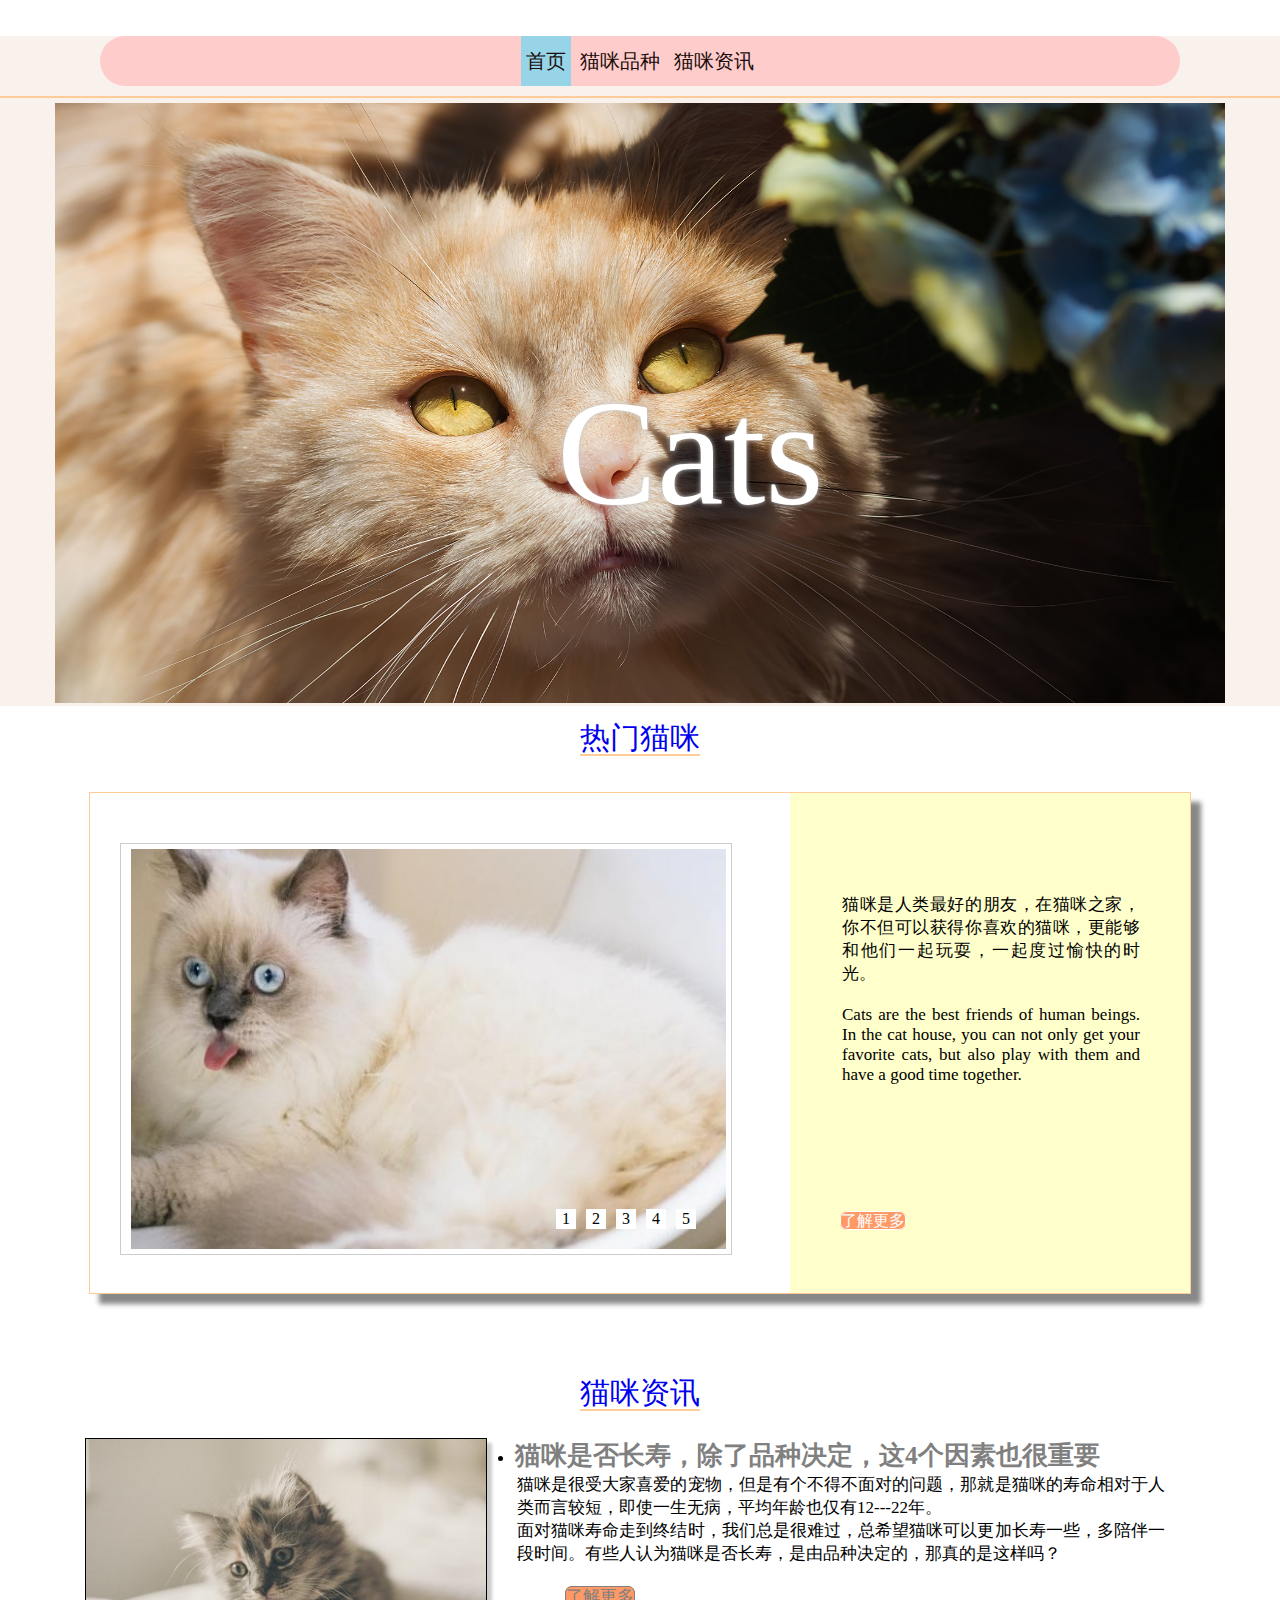
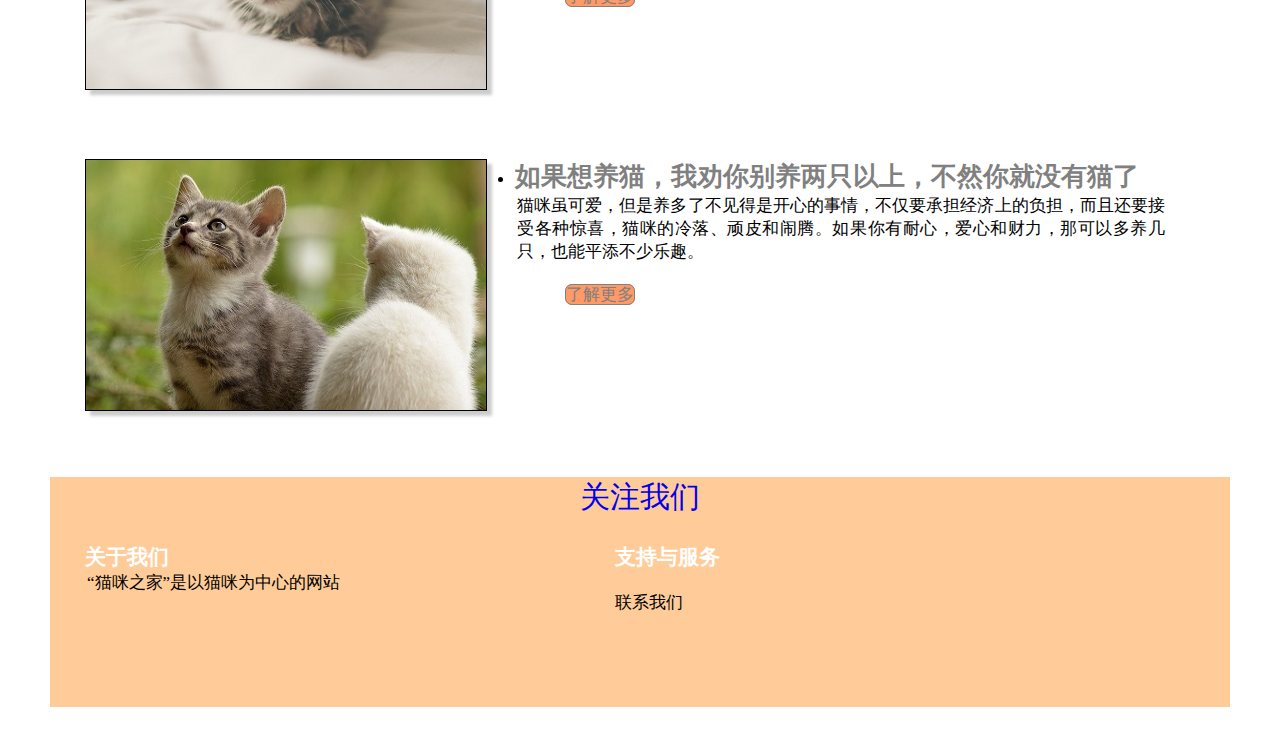
<file: index.html>
<!DOCTYPE html>
<html lang="en">
<head>
	<meta charset="UTF-8">
	<meta name="viewport" content="width=device-width, initial-scale=1.0">
	<title>猫咪之家主页</title>
	<link rel="stylesheet" href="style.css">
	<link rel="stylesheet" href="lunbo.css">
</head>
<body>
	<br>
	<br>

<div class="back1">	
 	<div class="menu">
 	<ul class="menubar" style="text-align: center;">
			<li class="menu-value"><a href="index.html">首页</a></li>
			<li><a href="catstype.html">猫咪品种</a></li>
			<li><a href="catnews.html">猫咪资讯</a></li>
		</ul>
 	</div>
 	<div class="hr">
 	
 	</div>



	<div class="page0">

			<img src="img/fengmian/index.jfif" class="fengmian">	
			<div id="lore">
				<P style="font-size: 150px;color: white;" >Cats </P>
			</div>
	</div>

<div>

	<div class="page" class="hr">
		<div class="title"><h3 style="font:30px black"><a href=" catstype.html">热门猫咪</a></h3></div>
		<br>
		<div id="scontent">
		    <div id="left">
		   		 <div id="text1">	
				<p>猫咪是人类最好的朋友，在猫咪之家，你不但可以获得你喜欢的猫咪，更能够和他们一起玩耍，一起度过愉快的时光。<p>
					<br>
				<p>	Cats are the best friends of human beings. In the cat house, you can not only get your favorite cats, but also play with them and have a good time together. </p>
				</div>
				<br>

				 <div class="shift" ><a href="catstype.html" target="_blank">了解更多</a></div>  
		    </div>
      
       <div class="right"> 
            <div class="box" id="box">
             <div class="inner">
            	 <ul>
           			 <li><img src="img/cat1.jpg" alt=""></li>
            		 <li><img src="img/cat2.jpg" alt=""></li>
           			 <li><img src="img/cat3.jpg" alt=""></li>
           			 <li><img src="img/cat4.jpg" alt=""></li>
           			 <li><img src="img/cat5.jpg" alt=""></li>
       			 </ul>
       		 	<ol class="bar">
       		 	</ol>
       		 	<div id="arr">
                	<span id="left"> < </span>
             	    <span id="right"> > </span>
       		 	</div>
 
    		</div>
		   </div>
	  </div> 
  </div>
 </div>


	<div class="page" style="clear:both;" >
		<div class="title"><h3 style="font:30px black"><a href="catnews.html">猫咪资讯</a></h3></div>
		<br>
		<div class="subcon">
			<div><img src="img/zixun/cat1.jpg"></div>
			<div class="subtext">
				<ul>
				<li><h2><a href="https://www.sohu.com/a/425407629_120081601" target="_blank">猫咪是否长寿，除了品种决定，这4个因素也很重要</a></h2></li>
				<p>猫咪是很受大家喜爱的宠物，但是有个不得不面对的问题，那就是猫咪的寿命相对于人类而言较短，即使一生无病，平均年龄也仅有12---22年。</p>
			   <p>面对猫咪寿命走到终结时，我们总是很难过，总希望猫咪可以更加长寿一些，多陪伴一段时间。有些人认为猫咪是否长寿，是由品种决定的，那真的是这样吗？</p>
			   <ul>
			   	<br>
			   	<div class="shift" ><a href="catnews.html" target="_blank">了解更多</a></div> 
			</div>
		</div>

		<div class="subcon">
<div><img src="img/zixun/cat2.jpg"></div>
			<div class="subtext" >
				<ul>
				<li><h2><a href="https://www.sohu.com/a/425194495_120081601" target="_blank">如果想养猫，我劝你别养两只以上，不然你就没有猫了</a></h2></li>
				<p>猫咪虽可爱，但是养多了不见得是开心的事情，不仅要承担经济上的负担，而且还要接受各种惊喜，猫咪的冷落、顽皮和闹腾。如果你有耐心，爱心和财力，那可以多养几只，也能平添不少乐趣。</p>
			   <ul>
			   	<br>
			   	<div class="shift" ><a href="catnews.html" target="_blank">了解更多</a></div> 
			</div>
		</div>

<br>
<br>
<br>
<br>

	</div>
	<br>
	<br>
	<br>


		<div id="footer">
			<div class="title"><h3 style="font:30px black"><a href="#" onclick="javascript:window.external.addFavorite('http://www.songhekai.site','猫咪之家')" title="收藏本站到收藏夹">关注我们</a></h3></div>
			<div style="width:1170px;height: 200px;margin: 0 auto;">
					<div class="footer_text" >	
						<h2>关于我们</h2>
						<p style="font-size: 17px;">“猫咪之家”是以猫咪为中心的网站</p>
					</div>	

					<div class="footer_text">
				        <h2>支持与服务</h2>	
						<ul style="font-size:17px;color:rgb(0, 0, 0);margin-top: 20px;">
						<li><a href="mailto:1980610970@qq.com">联系我们</a></li> 
						
						</ul>
					</div>


			</div>
		</div>
		

		

<!--借鉴某博主的代码 实现图片轮播！-->
		<script>
    function my$(id) {
        return document.getElementById(id);
    }
 
    //获取各元素，方便操作
    var box=my$("box");
    var inner=box.children[0];
    var ulObj=inner.children[0];
    var list=ulObj.children;
    var olObj=inner.children[1];
    var arr=my$("arr");
    var imgWidth=inner.offsetWidth;
    var right=my$("right");
    var pic=0;
    //根据li个数，创建小按钮
    for(var i=0;i<list.length;i++){
        var liObj=document.createElement("li");
 
        olObj.appendChild(liObj);
        liObj.innerText=(i+1);
        liObj.setAttribute("index",i);
 
        //为按钮注册mouseover事件
        liObj.onmouseover=function () {
            //先清除所有按钮的样式
 
            for (var j=0;j<olObj.children.length;j++){
                olObj.children[j].removeAttribute("class");
            }
            this.className="current";
            pic=this.getAttribute("index");
            animate(ulObj,-pic*imgWidth);
        }
 
    }
 
 
    //设置ol中第一个li有背景颜色
    olObj.children[0].className = "current";
    //克隆一个ul中第一个li,加入到ul中的最后=====克隆
    ulObj.appendChild(ulObj.children[0].cloneNode(true));
 
    var timeId=setInterval(onmouseclickHandle,1500);
    //左右焦点实现点击切换图片功能
    box.onmouseover=function () {
        arr.style.display="block";
        clearInterval(timeId);
    };
    box.onmouseout=function () {
        arr.style.display="none";
        timeId=setInterval(onmouseclickHandle,1500);
    };
 
    right.onclick=onmouseclickHandle;
    function onmouseclickHandle() {
        //如果pic的值是5,恰巧是ul中li的个数-1的值,此时页面显示第六个图片,而用户会认为这是第一个图,
        //所以,如果用户再次点击按钮,用户应该看到第二个图片
        if (pic == list.length - 1) {
            //如何从第6个图,跳转到第一个图
            pic = 0;//先设置pic=0
            ulObj.style.left = 0 + "px";//把ul的位置还原成开始的默认位置
        }
        pic++;//立刻设置pic加1,那么此时用户就会看到第二个图片了
        animate(ulObj, -pic * imgWidth);//pic从0的值加1之后,pic的值是1,然后ul移动出去一个图片
        //如果pic==5说明,此时显示第6个图(内容是第一张图片),第一个小按钮有颜色,
        if (pic == list.length - 1) {
            //第五个按钮颜色干掉
            olObj.children[olObj.children.length - 1].className = "";
            //第一个按钮颜色设置上
            olObj.children[0].className = "current";
        } else {
            //干掉所有的小按钮的背景颜色
            for (var i = 0; i < olObj.children.length; i++) {
                olObj.children[i].removeAttribute("class");
            }
            olObj.children[pic].className = "current";
        }
    }
    left.onclick=function () {
        if (pic==0){
            pic=list.length-1;
            ulObj.style.left=-pic*imgWidth+"px";
        }
        pic--;
        animate(ulObj,-pic*imgWidth);
        for (var i = 0; i < olObj.children.length; i++) {
            olObj.children[i].removeAttribute("class");
        }
        //当前的pic索引对应的按钮设置颜色
        olObj.children[pic].className = "current";
    };
    
    //设置任意的一个元素,移动到指定的目标位置
    function animate(element, target) {
        clearInterval(element.timeId);
        //定时器的id值存储到对象的一个属性中
        element.timeId = setInterval(function () {
            //获取元素的当前的位置,数字类型
            var current = element.offsetLeft;
            //每次移动的距离
            var step = 10;
            step = current < target ? step : -step;
            //当前移动到位置
            current += step;
            if (Math.abs(current - target) > Math.abs(step)) {
                element.style.left = current + "px";
            } else {
                //清理定时器
                clearInterval(element.timeId);
                //直接到达目标
                element.style.left = target + "px";
            }
        }, 10);
    }

</script>
</body>
</html>
</file>
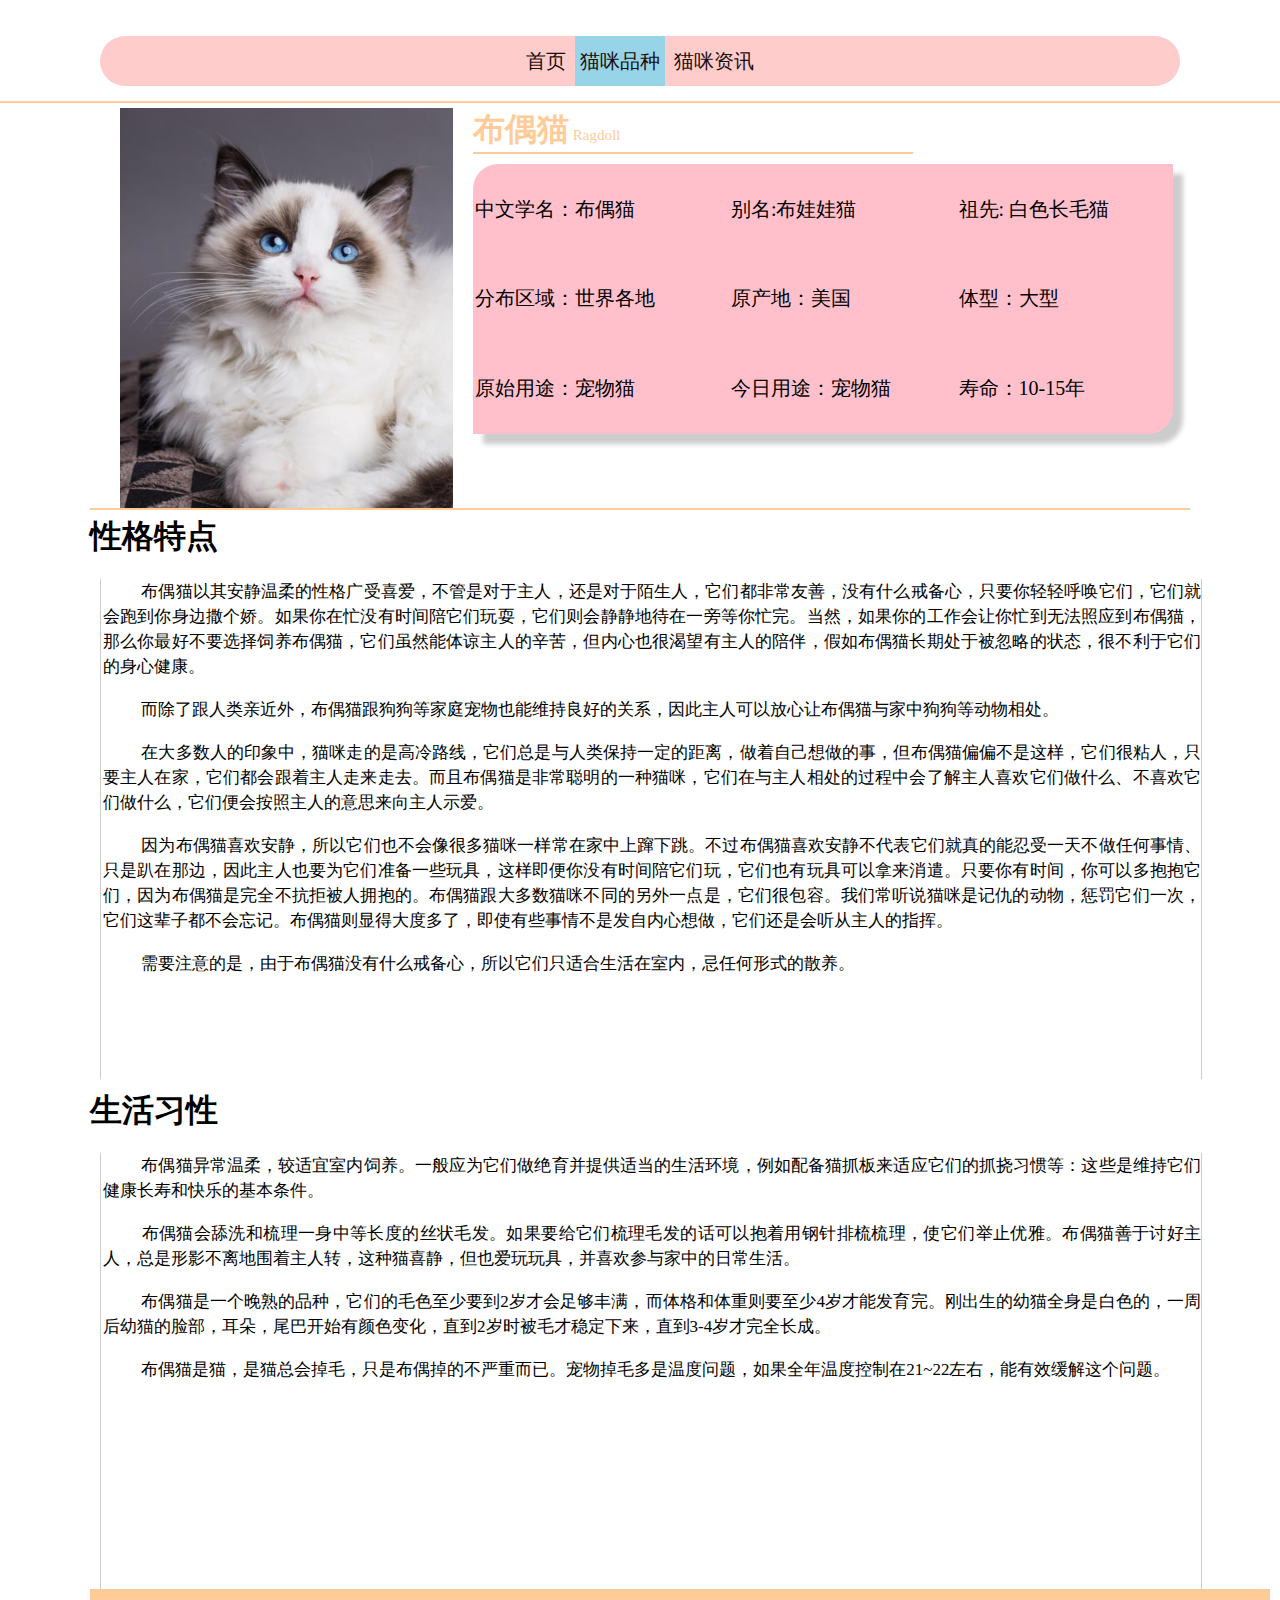
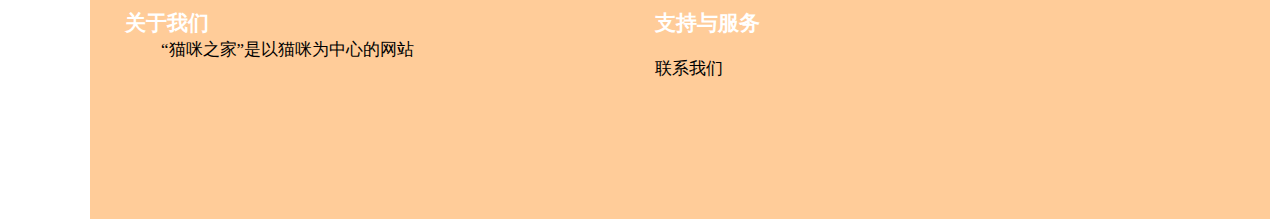
<file: cat1.html>
<!DOCTYPE html>
<html lang="en">
<head>
	<meta charset="UTF-8">
	<meta name="viewport" content="width=device-width, initial-scale=1.0">
	<title>cat1</title>
	<link rel="stylesheet" href="style03.css">
</head>
<body>
	<br>
	<br>
 	<div class="menu">
 	<ul class="menubar" style="text-align: center;">
			<li ><a href="index.html">首页</a></li>
			<li class="menu-value"><a href="catstype.html">猫咪品种</a></li>
			<li><a href="catnews.html">猫咪资讯</a></li>
		</ul>
    </div>


 	<div class="hr"> </div>
   

<div style="width:1100px;margin:0 auto;">
 	<div class="up">
 		<div class="left">
 			<img src="img/type/buou.jpg">
 		</div>


 		<div class="right">
 			<div class="title"><h1>布偶猫<span> Ragdoll</span></h1></div>
 			<table>
 				<tr>
 					<td>中文学名：布偶猫</td>
 					<td>别名:布娃娃猫</td>
 					<td>祖先: 白色长毛猫</td>
 				</tr>
 				<tr>
 					<td>分布区域：世界各地</td>
 					<td>原产地：美国</td>
 					<td>体型：大型</td>
 				</tr>
 				<tr>
 					<td>原始用途：宠物猫</td>
 					<td>今日用途：宠物猫</td>
 					<td>寿命：10-15年</td>
 				</tr>
 			</table>
 		</div>
 	</div>	



 	<div class="hr"> </div>

 	<div class="down">
 		<div class="danyuange">
 			<h1>性格特点</h1>
 			<div class="info">
 			<p>&nbsp;布偶猫以其安静温柔的性格广受喜爱，不管是对于主人，还是对于陌生人，它们都非常友善，没有什么戒备心，只要你轻轻呼唤它们，它们就会跑到你身边撒个娇。如果你在忙没有时间陪它们玩耍，它们则会静静地待在一旁等你忙完。当然，如果你的工作会让你忙到无法照应到布偶猫，那么你最好不要选择饲养布偶猫，它们虽然能体谅主人的辛苦，但内心也很渴望有主人的陪伴，假如布偶猫长期处于被忽略的状态，很不利于它们的身心健康。</p>
 			<br>
 			<p>&nbsp;而除了跟人类亲近外，布偶猫跟狗狗等家庭宠物也能维持良好的关系，因此主人可以放心让布偶猫与家中狗狗等动物相处。</p>
 			<br>
 			<p>&nbsp;在大多数人的印象中，猫咪走的是高冷路线，它们总是与人类保持一定的距离，做着自己想做的事，但布偶猫偏偏不是这样，它们很粘人，只要主人在家，它们都会跟着主人走来走去。而且布偶猫是非常聪明的一种猫咪，它们在与主人相处的过程中会了解主人喜欢它们做什么、不喜欢它们做什么，它们便会按照主人的意思来向主人示爱。</p>
 			<br>
 			<p>&nbsp;因为布偶猫喜欢安静，所以它们也不会像很多猫咪一样常在家中上蹿下跳。不过布偶猫喜欢安静不代表它们就真的能忍受一天不做任何事情、只是趴在那边，因此主人也要为它们准备一些玩具，这样即便你没有时间陪它们玩，它们也有玩具可以拿来消遣。只要你有时间，你可以多抱抱它们，因为布偶猫是完全不抗拒被人拥抱的。布偶猫跟大多数猫咪不同的另外一点是，它们很包容。我们常听说猫咪是记仇的动物，惩罚它们一次，它们这辈子都不会忘记。布偶猫则显得大度多了，即使有些事情不是发自内心想做，它们还是会听从主人的指挥。</p><br>
 			<p>&nbsp;需要注意的是，由于布偶猫没有什么戒备心，所以它们只适合生活在室内，忌任何形式的散养。</p>	
 			</div>

 			<div class="danyuange">
 			<h1>生活习性</h1>
 			<div class="info">
 			<p>&nbsp;布偶猫异常温柔，较适宜室内饲养。一般应为它们做绝育并提供适当的生活环境，例如配备猫抓板来适应它们的抓挠习惯等：这些是维持它们健康长寿和快乐的基本条件。</p>
 			<br>
 			<p>&nbsp;布偶猫会舔洗和梳理一身中等长度的丝状毛发。如果要给它们梳理毛发的话可以抱着用钢针排梳梳理，使它们举止优雅。布偶猫善于讨好主人，总是形影不离地围着主人转，这种猫喜静，但也爱玩玩具，并喜欢参与家中的日常生活。</p>
 			<br>
 			<p>&nbsp;布偶猫是一个晚熟的品种，它们的毛色至少要到2岁才会足够丰满，而体格和体重则要至少4岁才能发育完。刚出生的幼猫全身是白色的，一周后幼猫的脸部，耳朵，尾巴开始有颜色变化，直到2岁时被毛才稳定下来，直到3-4岁才完全长成。</p>
 			<br>
 			<p>&nbsp;布偶猫是猫，是猫总会掉毛，只是布偶掉的不严重而已。宠物掉毛多是温度问题，如果全年温度控制在21~22左右，能有效缓解这个问题。</p><br>
 		
 			</div>

 		</div>




		 <div id="footer">
			<div style="width:1170px;height: 200px;margin: 0 auto;">
					<div class="footer_text" >	
						<h2>关于我们</h2>
						<p style="font-size: 17px;">“猫咪之家”是以猫咪为中心的网站</p>
					</div>	

					<div class="footer_text">
				        <h2>支持与服务</h2>	
						<ul style="font-size:17px;color:rgb(0, 0, 0);margin-top: 20px;">
						<li><a href="mailto:1980610970@qq.com">联系我们</a></li> 
						
						</ul>
					</div>


			</div>
		</div>


 	</div>

 </div>

	
</body>
</html>
</file>
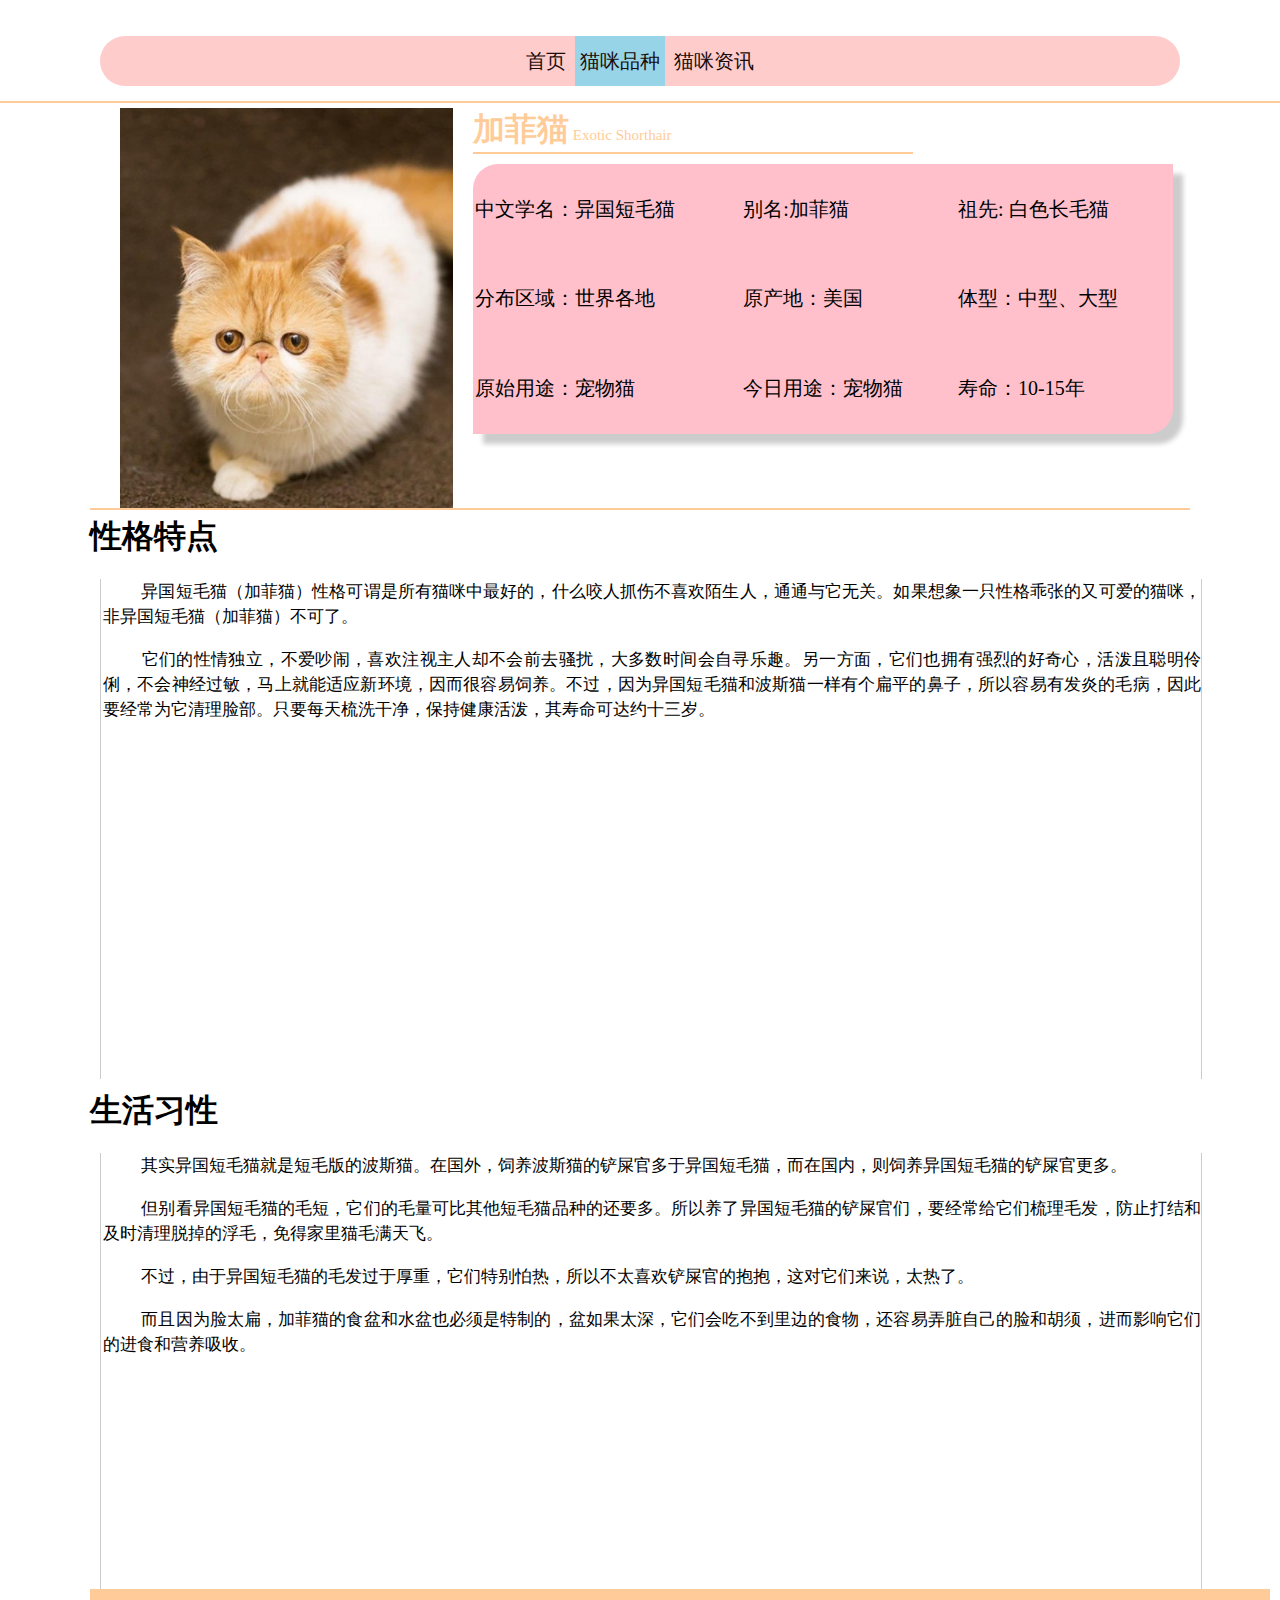
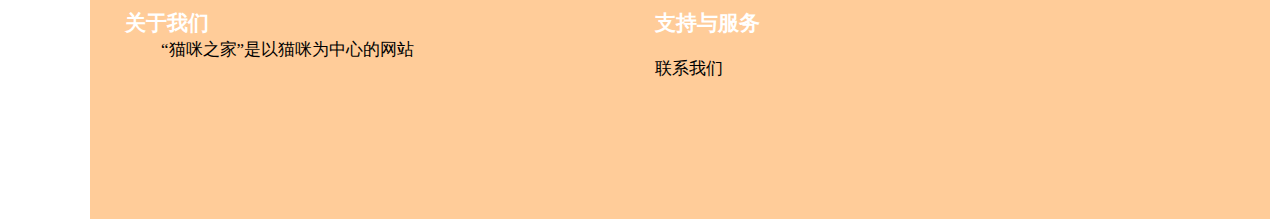
<file: cat2.html>
<!DOCTYPE html>
<html lang="en">
<head>
	<meta charset="UTF-8">
	<meta name="viewport" content="width=device-width, initial-scale=1.0">
	<title>cat2</title>
	<link rel="stylesheet" href="style03.css">
</head>
<body>
	<br>
	<br>
 	<div class="menu">
 	<ul class="menubar" style="text-align: center;">
			<li ><a href="index.html">首页</a></li>
			<li class="menu-value"><a href="catstype.html">猫咪品种</a></li>
			<li><a href="catnews.html">猫咪资讯</a></li>
		</ul>
    </div>


 	<div class="hr"> </div>
   

<div style="width:1100px;margin:0 auto;">
 	<div class="up">
 		<div class="left">
 			<img src="img/type/jiafei.jpg">
 		</div>


 		<div class="right">
 			<div class="title"><h1>加菲猫<span> Exotic Shorthair</span></h1></div>
 			<table>
 				<tr>
 					<td>中文学名：异国短毛猫</td>
 					<td>别名:加菲猫</td>
 					<td>祖先: 白色长毛猫</td>
 				</tr>
 				<tr>
 					<td>分布区域：世界各地</td>
 					<td>原产地：美国</td>
 					<td>体型：中型、大型</td>
 				</tr>
 				<tr>
 					<td>原始用途：宠物猫</td>
 					<td>今日用途：宠物猫</td>
 					<td>寿命：10-15年</td>
 				</tr>
 			</table>
 		</div>
 	</div>	



 	<div class="hr"> </div>

 	<div class="down">
 		<div class="danyuange">
 			<h1>性格特点</h1>
 			<div class="info">
 			<p>&nbsp;异国短毛猫（加菲猫）性格可谓是所有猫咪中最好的，什么咬人抓伤不喜欢陌生人，通通与它无关。如果想象一只性格乖张的又可爱的猫咪，非异国短毛猫（加菲猫）不可了。</p>
 			<br>
 			<p>&nbsp;它们的性情独立，不爱吵闹，喜欢注视主人却不会前去骚扰，大多数时间会自寻乐趣。另一方面，它们也拥有强烈的好奇心，活泼且聪明伶俐，不会神经过敏，马上就能适应新环境，因而很容易饲养。不过，因为异国短毛猫和波斯猫一样有个扁平的鼻子，所以容易有发炎的毛病，因此要经常为它清理脸部。只要每天梳洗干净，保持健康活泼，其寿命可达约十三岁。</p>
 			<br>
 			<p>&nbsp;</p>
 			<br>
 			<p>&nbsp;</p>	
 			</div>

 			<div class="danyuange">
 			<h1>生活习性</h1>
 			<div class="info">
 			<p>&nbsp;其实异国短毛猫就是短毛版的波斯猫。在国外，饲养波斯猫的铲屎官多于异国短毛猫，而在国内，则饲养异国短毛猫的铲屎官更多。</p>
 			<br>
 			<p>&nbsp;但别看异国短毛猫的毛短，它们的毛量可比其他短毛猫品种的还要多。所以养了异国短毛猫的铲屎官们，要经常给它们梳理毛发，防止打结和及时清理脱掉的浮毛，免得家里猫毛满天飞。</p>
 			<br>
 			<p>&nbsp;不过，由于异国短毛猫的毛发过于厚重，它们特别怕热，所以不太喜欢铲屎官的抱抱，这对它们来说，太热了。</p>
 			<br>
 			<p>&nbsp;而且因为脸太扁，加菲猫的食盆和水盆也必须是特制的，盆如果太深，它们会吃不到里边的食物，还容易弄脏自己的脸和胡须，进而影响它们的进食和营养吸收。</p>
 			<br>
 		
 			</div>

 		</div>




 		 <div id="footer">
			<div style="width:1170px;height: 200px;margin: 0 auto;">
					<div class="footer_text" >	
						<h2>关于我们</h2>
						<p style="font-size: 17px;">“猫咪之家”是以猫咪为中心的网站</p>
					</div>	

					<div class="footer_text">
				        <h2>支持与服务</h2>	
						<ul style="font-size:17px;color:rgb(0, 0, 0);margin-top: 20px;">
						<li><a href="mailto:1980610970@qq.com">联系我们</a></li> 
						
						</ul>
					</div>


			</div>
		</div>


 	</div>

 </div>

	
</body>
</html>
</file>
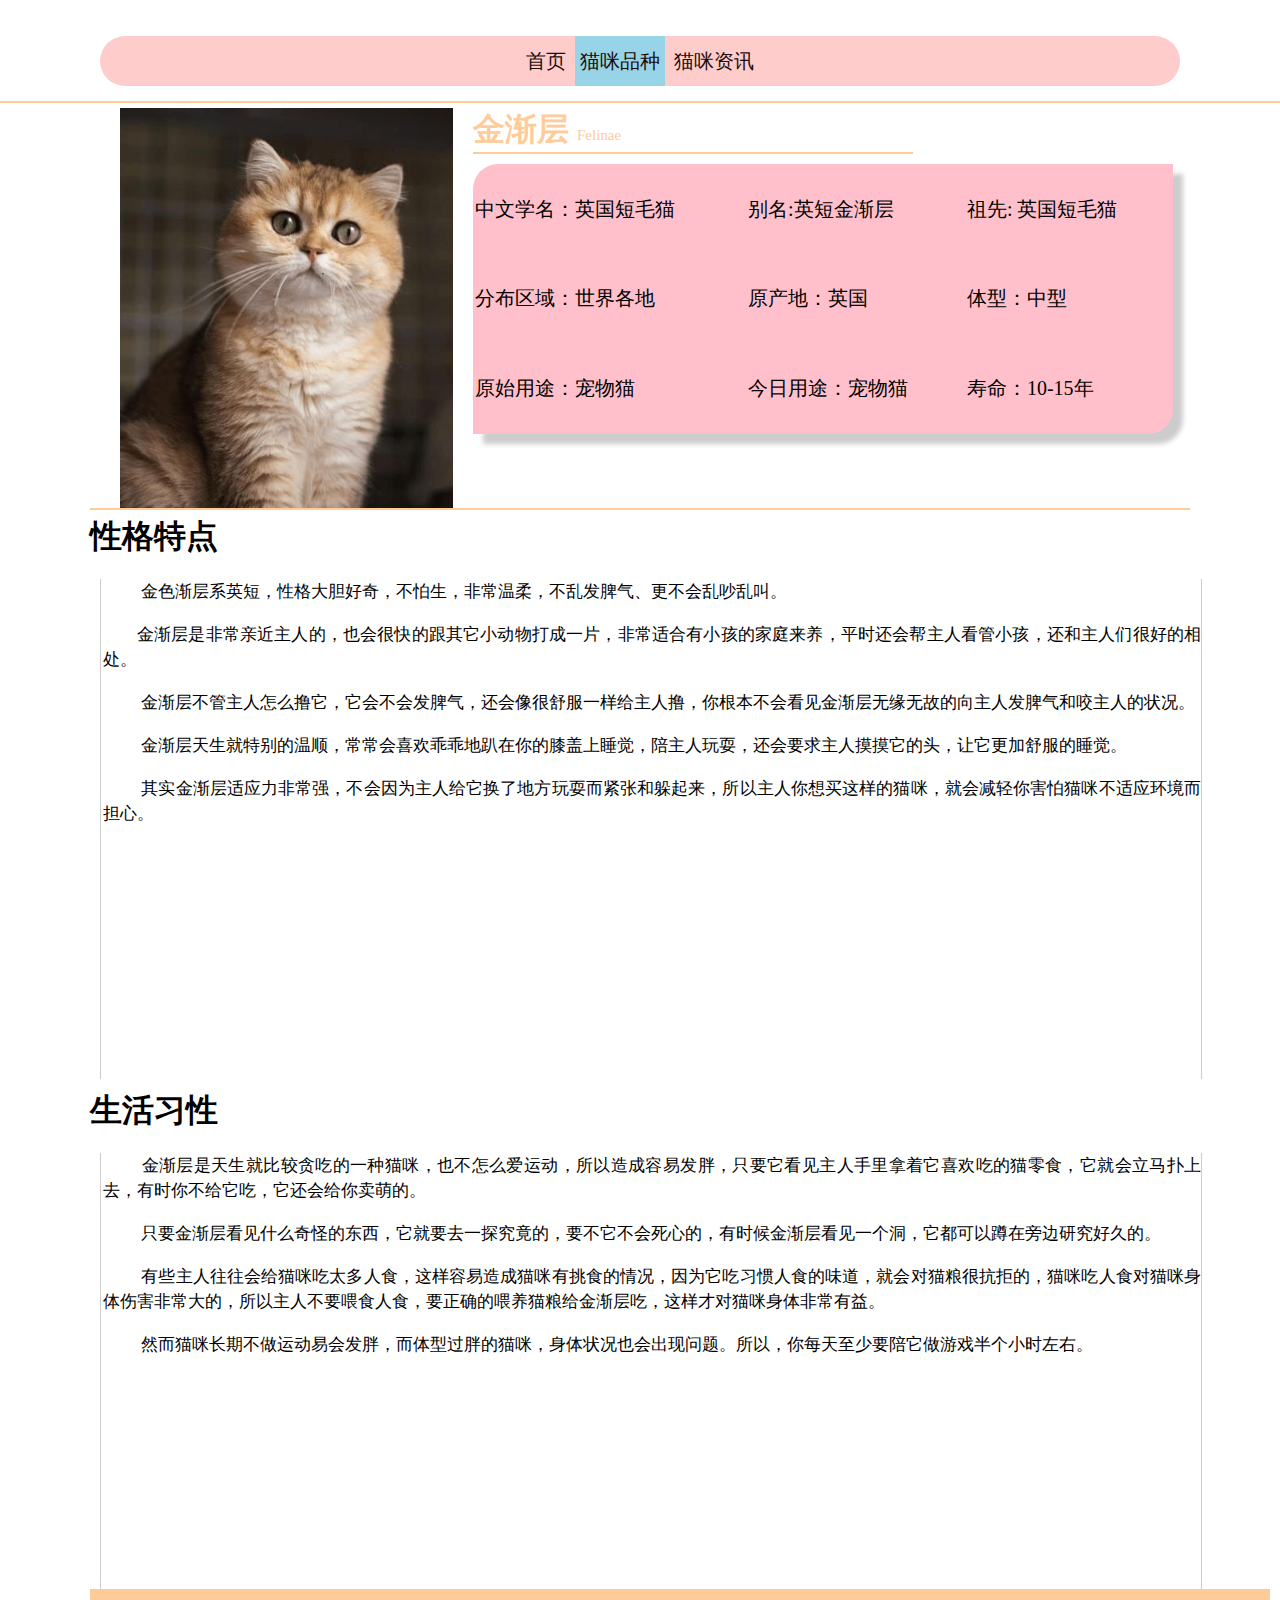
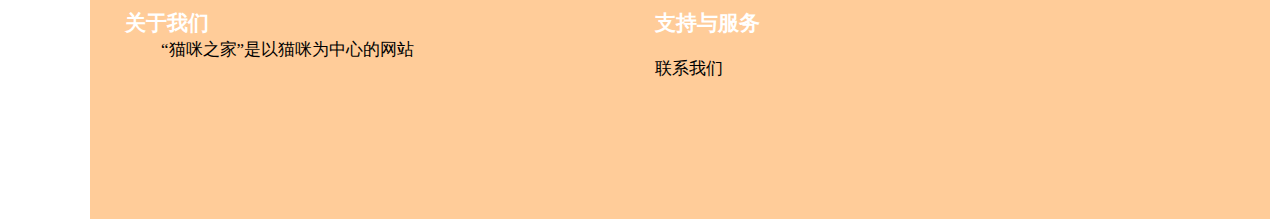
<file: cat3.html>
<!DOCTYPE html>
<html lang="en">
<head>
	<meta charset="UTF-8">
	<meta name="viewport" content="width=device-width, initial-scale=1.0">
	<title>cat3</title>
	<link rel="stylesheet" href="style03.css">
</head>
<body>
	<br>
	<br>

 	<div class="menu">
 	<ul class="menubar" style="text-align: center;">
			<li ><a href="index.html">首页</a></li>
			<li class="menu-value"><a href="catstype.html">猫咪品种</a></li>
			<li><a href="catnews.html">猫咪资讯</a></li>
		</ul>
    </div>


 	<div class="hr"> </div>
   

<div style="width:1100px;margin:0 auto;">
 	<div class="up">
 		<div class="left">
 			<img src="img/type/jjc.jpg">
 		</div>


 		<div class="right">
 			<div class="title"><h1>金渐层   <span> Felinae</span></h1></div>
 			<table>
 				<tr>
 					<td>中文学名：英国短毛猫</td>
 					<td>别名:英短金渐层</td>
 					<td>祖先: 英国短毛猫</td>
 				</tr>
 				<tr>
 					<td>分布区域：世界各地</td>
 					<td>原产地：英国</td>
 					<td>体型：中型</td>
 				</tr>
 				<tr>
 					<td>原始用途：宠物猫</td>
 					<td>今日用途：宠物猫</td>
 					<td>寿命：10-15年</td>
 				</tr>
 			</table>
 		</div>
 	</div>	



 	<div class="hr"> </div>

 	<div class="down">
 		<div class="danyuange">
 			<h1>性格特点</h1>
 			<div class="info">
 			<p>&nbsp;金色渐层系英短，性格大胆好奇，不怕生，非常温柔，不乱发脾气、更不会乱吵乱叫。</p>
 			<br>
 			<p>金渐层是非常亲近主人的，也会很快的跟其它小动物打成一片，非常适合有小孩的家庭来养，平时还会帮主人看管小孩，还和主人们很好的相处。</p>
 			<br>
 			<p>&nbsp;金渐层不管主人怎么撸它，它会不会发脾气，还会像很舒服一样给主人撸，你根本不会看见金渐层无缘无故的向主人发脾气和咬主人的状况。</p>
 			<br>
 			<p>&nbsp;金渐层天生就特别的温顺，常常会喜欢乖乖地趴在你的膝盖上睡觉，陪主人玩耍，还会要求主人摸摸它的头，让它更加舒服的睡觉。</p>
 			<br>
 			<p>&nbsp;其实金渐层适应力非常强，不会因为主人给它换了地方玩耍而紧张和躲起来，所以主人你想买这样的猫咪，就会减轻你害怕猫咪不适应环境而担心。</p>	
 			</div>

 			<div class="danyuange">
 			<h1>生活习性</h1>
 			<div class="info">
 			<p>&nbsp;金渐层是天生就比较贪吃的一种猫咪，也不怎么爱运动，所以造成容易发胖，只要它看见主人手里拿着它喜欢吃的猫零食，它就会立马扑上去，有时你不给它吃，它还会给你卖萌的。</p>
 			<br>
 			<p>&nbsp;只要金渐层看见什么奇怪的东西，它就要去一探究竟的，要不它不会死心的，有时候金渐层看见一个洞，它都可以蹲在旁边研究好久的。</p>
 			<br>
 			<p>&nbsp;有些主人往往会给猫咪吃太多人食，这样容易造成猫咪有挑食的情况，因为它吃习惯人食的味道，就会对猫粮很抗拒的，猫咪吃人食对猫咪身体伤害非常大的，所以主人不要喂食人食，要正确的喂养猫粮给金渐层吃，这样才对猫咪身体非常有益。</p>
 			<br>
 			<p>&nbsp;然而猫咪长期不做运动易会发胖，而体型过胖的猫咪，身体状况也会出现问题。所以，你每天至少要陪它做游戏半个小时左右。</p>
 			<br>
 		
 			</div>

 		</div>




		 <div id="footer">
			<div style="width:1170px;height: 200px;margin: 0 auto;">
					<div class="footer_text" >	
						<h2>关于我们</h2>
						<p style="font-size: 17px;">“猫咪之家”是以猫咪为中心的网站</p>
					</div>	

					<div class="footer_text">
				        <h2>支持与服务</h2>	
						<ul style="font-size:17px;color:rgb(0, 0, 0);margin-top: 20px;">
						<li><a href="mailto:1980610970@qq.com">联系我们</a></li> 
						
						</ul>
					</div>


			</div>
		</div>


 	</div>

 </div>

	
</body>
</html>
</file>
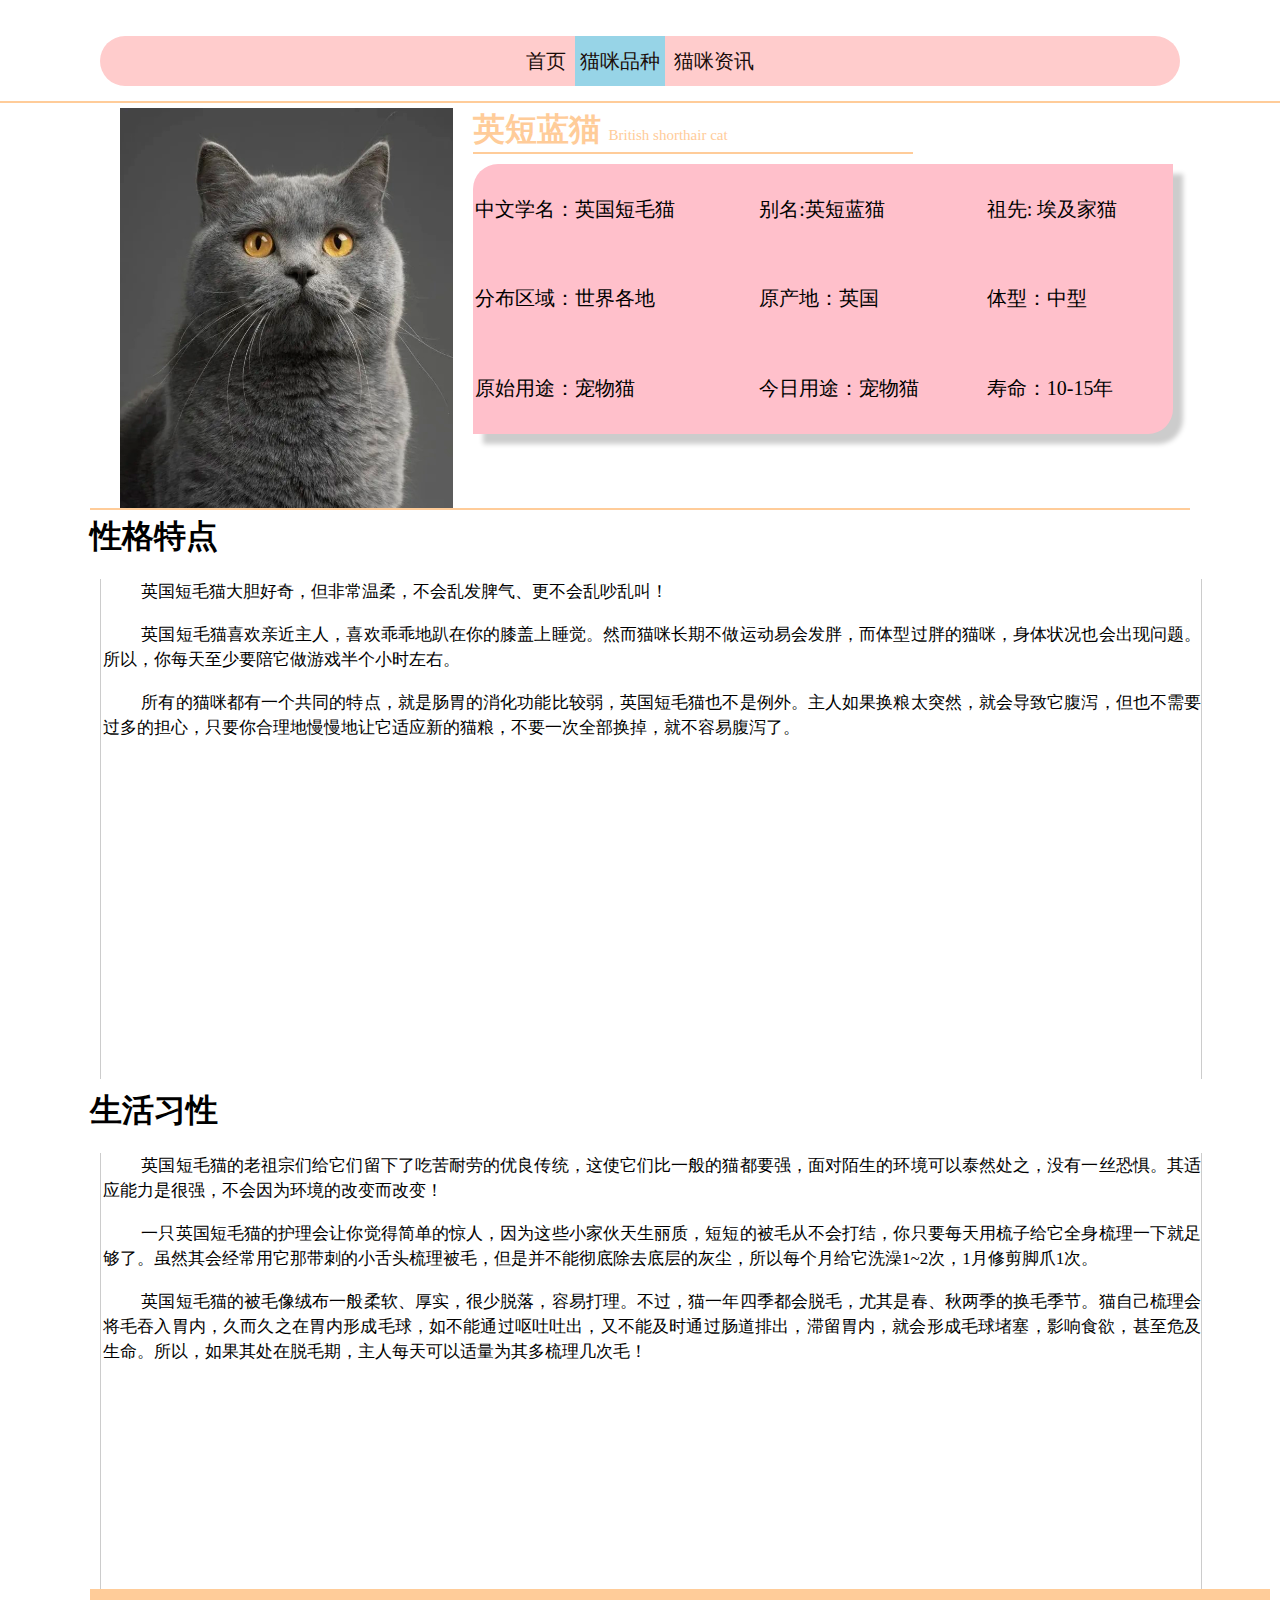
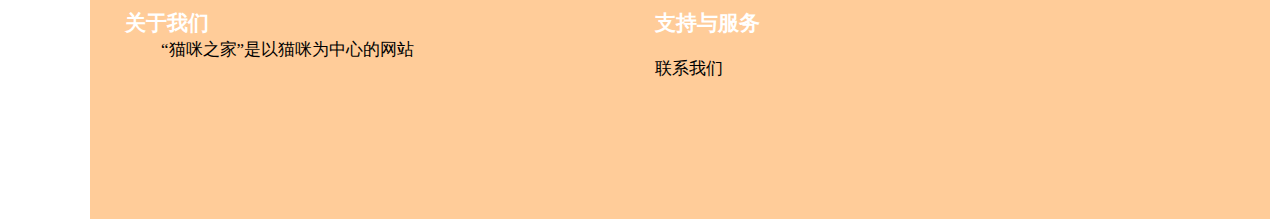
<file: cat4.html>
<!DOCTYPE html>
<html lang="en">
<head>
	<meta charset="UTF-8">
	<meta name="viewport" content="width=device-width, initial-scale=1.0">
	<title>cat4</title>
	<link rel="stylesheet" href="style03.css">
</head>
<body>
	<br>
	<br>

 	<div class="menu">
 	<ul class="menubar" style="text-align: center;">
			<li ><a href="index.html">首页</a></li>
			<li class="menu-value"><a href="catstype.html">猫咪品种</a></li>
			<li><a href="catnews.html">猫咪资讯</a></li>
		</ul>
    </div>


 	<div class="hr"> </div>
   

<div style="width:1100px;margin:0 auto;">
 	<div class="up">
 		<div class="left">
 			<img src="img/type/ydl.jpg">
 		</div>


 		<div class="right">
 			<div class="title"><h1>英短蓝猫<span> &nbsp;British shorthair cat&nbsp;&nbsp;</span></h1></div>
 			<table>
 				<tr>
 					<td>中文学名：英国短毛猫</td>
 					<td>别名:英短蓝猫</td>
 					<td>祖先: 埃及家猫</td>
 				</tr>
 				<tr>
 					<td>分布区域：世界各地</td>
 					<td>原产地：英国</td>
 					<td>体型：中型</td>
 				</tr>
 				<tr>
 					<td>原始用途：宠物猫</td>
 					<td>今日用途：宠物猫</td>
 					<td>寿命：10-15年</td>
 				</tr>
 			</table>
 		</div>
 	</div>	



 	<div class="hr"> </div>

 	<div class="down">
 		<div class="danyuange">
 			<h1>性格特点</h1>
 			<div class="info">
 			<p>&nbsp;英国短毛猫大胆好奇，但非常温柔，不会乱发脾气、更不会乱吵乱叫！</p>
 			<br>
 			<p>&nbsp;英国短毛猫喜欢亲近主人，喜欢乖乖地趴在你的膝盖上睡觉。然而猫咪长期不做运动易会发胖，而体型过胖的猫咪，身体状况也会出现问题。所以，你每天至少要陪它做游戏半个小时左右。</p>
 			<br>
 			<p>&nbsp;所有的猫咪都有一个共同的特点，就是肠胃的消化功能比较弱，英国短毛猫也不是例外。主人如果换粮太突然，就会导致它腹泻，但也不需要过多的担心，只要你合理地慢慢地让它适应新的猫粮，不要一次全部换掉，就不容易腹泻了。</p>
 			<br>
 			</div>

 			<div class="danyuange">
 			<h1>生活习性</h1>
 			<div class="info">
 			<p>&nbsp;英国短毛猫的老祖宗们给它们留下了吃苦耐劳的优良传统，这使它们比一般的猫都要强，面对陌生的环境可以泰然处之，没有一丝恐惧。其适应能力是很强，不会因为环境的改变而改变！</p>
 			<br>
 			<p>&nbsp;一只英国短毛猫的护理会让你觉得简单的惊人，因为这些小家伙天生丽质，短短的被毛从不会打结，你只要每天用梳子给它全身梳理一下就足够了。虽然其会经常用它那带刺的小舌头梳理被毛，但是并不能彻底除去底层的灰尘，所以每个月给它洗澡1~2次，1月修剪脚爪1次。</p>
 			<br>
 			<p>&nbsp;英国短毛猫的被毛像绒布一般柔软、厚实，很少脱落，容易打理。不过，猫一年四季都会脱毛，尤其是春、秋两季的换毛季节。猫自己梳理会将毛吞入胃内，久而久之在胃内形成毛球，如不能通过呕吐吐出，又不能及时通过肠道排出，滞留胃内，就会形成毛球堵塞，影响食欲，甚至危及生命。所以，如果其处在脱毛期，主人每天可以适量为其多梳理几次毛！</p>
 		
 			</div>

 		</div>




		 <div id="footer">
			<div style="width:1170px;height: 200px;margin: 0 auto;">
					<div class="footer_text" >	
						<h2>关于我们</h2>
						<p style="font-size: 17px;">“猫咪之家”是以猫咪为中心的网站</p>
					</div>	

					<div class="footer_text">
				        <h2>支持与服务</h2>	
						<ul style="font-size:17px;color:rgb(0, 0, 0);margin-top: 20px;">
						<li><a href="mailto:1980610970@qq.com">联系我们</a></li> 
						
						</ul>
					</div>


			</div>
		</div>


 	</div>

 </div>

	
</body>
</html>
</file>
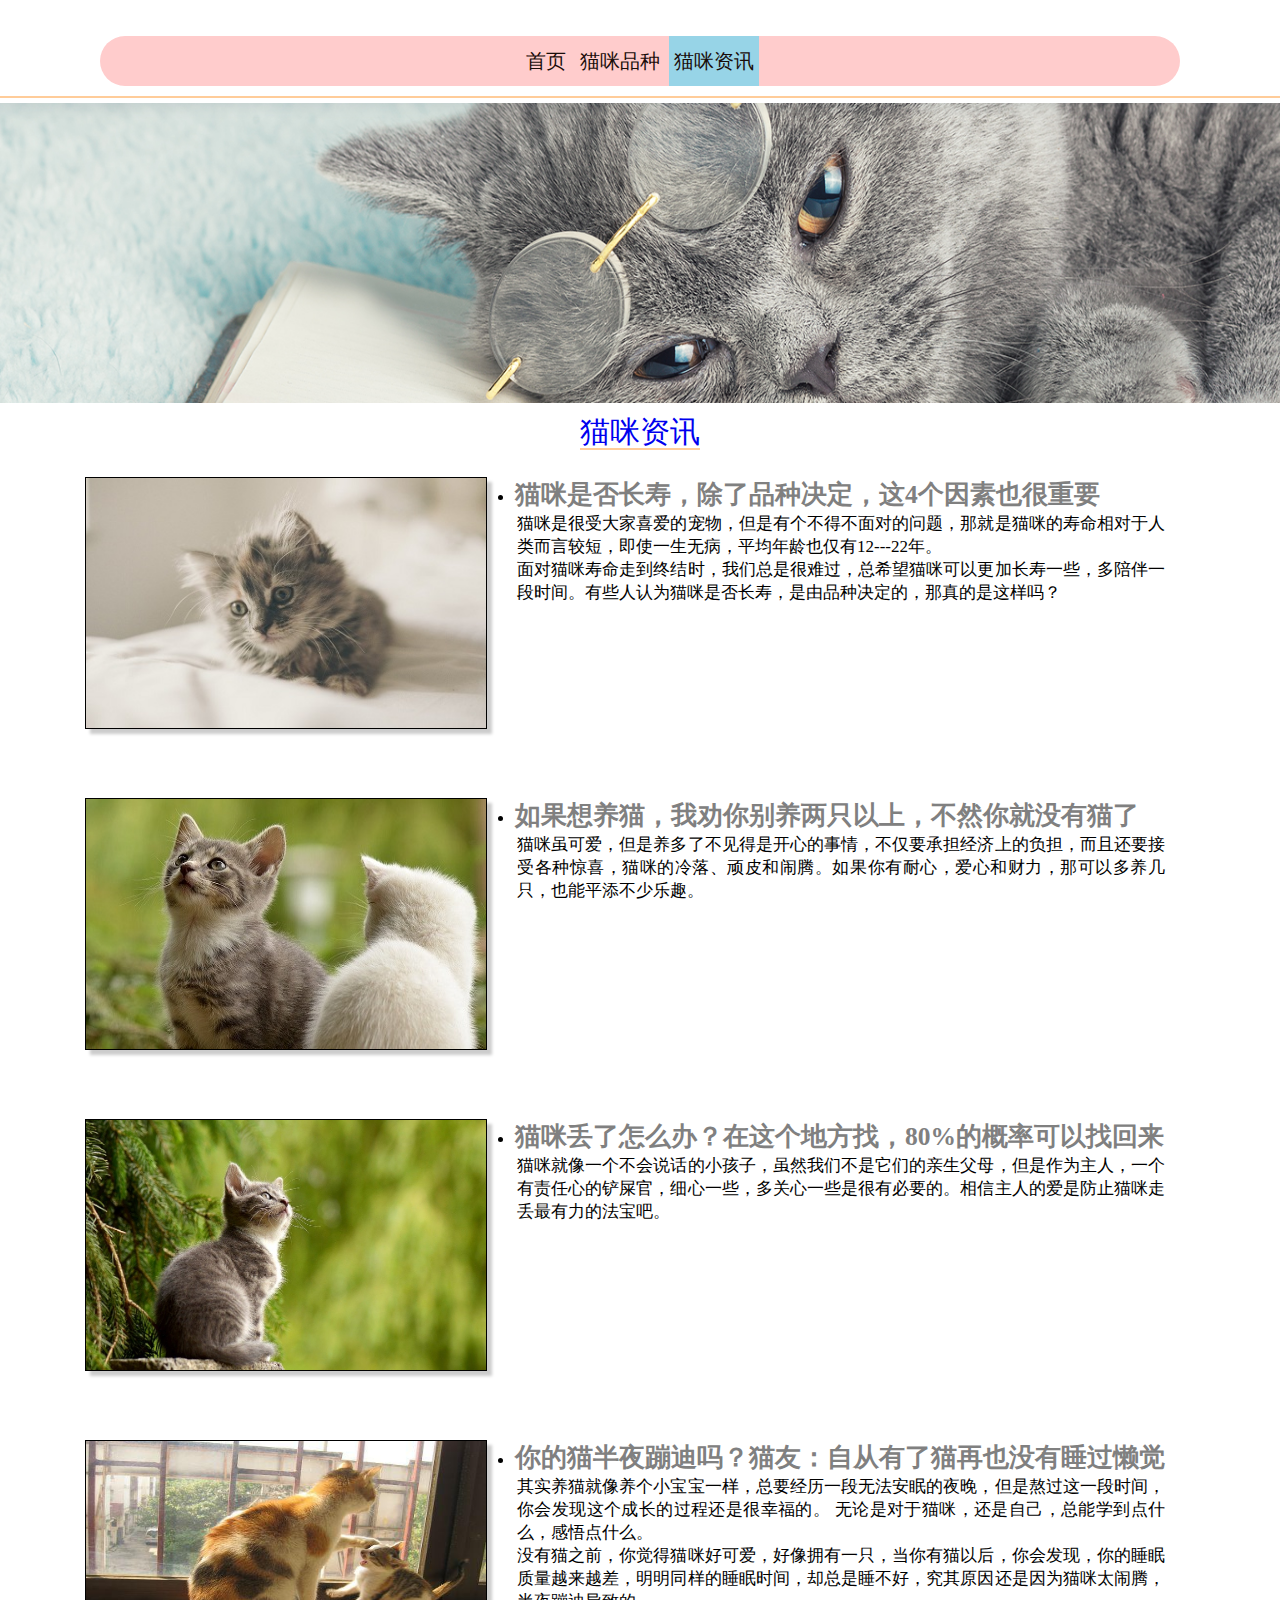
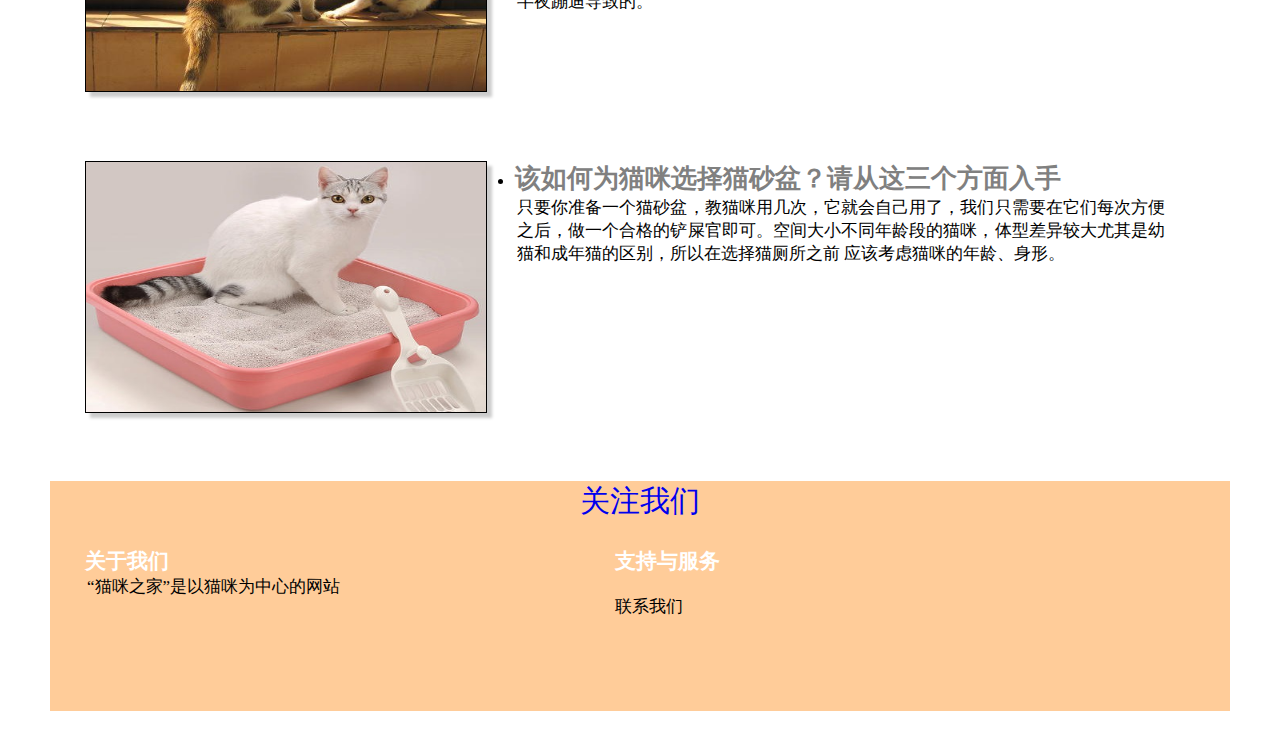
<file: catnews.html>
<!DOCTYPE html>
<html lang="en">
<head>
	<meta charset="UTF-8">
	<meta name="viewport" content="width=device-width, initial-scale=1.0">
	<title>猫咪资讯</title>
	<link rel="stylesheet" href="style.css">
</head>
<body>

	<br>
	<br>

<div id="back1">
 	<div class="menu">
 	<ul class="menubar" style="text-align: center;">
			<li><a href="index.html">首页</a></li>
			<li><a href="catstype.html">猫咪品种</a></li>
			<li class="menu-value"><a href="catnews.html">猫咪资讯</a></li>

		</ul>
 	</div>
 	<div class="hr">
 	
 	</div>



	<div align="center">

			<img src="img/fengmian/zixun.jpg" class="xiaofengmian">
			
	</div>

	<div class="page" style="background-color: white;height:100%;">
		<div class="title"><h3 style="font:30px black"><a href="catnews.html">猫咪资讯</a></h3></div>
		<br>
		<div class="subcon" >
			<div><img src="img/zixun/cat1.jpg"></div>
			<div class="subtext">
				<ul>
				<li><h2><a href="https://www.sohu.com/a/425407629_120081601" target="_blank">猫咪是否长寿，除了品种决定，这4个因素也很重要</a></h2></li>
				<p>猫咪是很受大家喜爱的宠物，但是有个不得不面对的问题，那就是猫咪的寿命相对于人类而言较短，即使一生无病，平均年龄也仅有12---22年。</p>
			   <p>面对猫咪寿命走到终结时，我们总是很难过，总希望猫咪可以更加长寿一些，多陪伴一段时间。有些人认为猫咪是否长寿，是由品种决定的，那真的是这样吗？</p>
			   </ul>
			</div>
		</div>

		<div class="subcon">
<div><img src="img/zixun/cat2.jpg"></div>
			<div class="subtext">
				<ul>
				<li><h2><a href="https://www.sohu.com/a/425194495_120081601" target="_blank">如果想养猫，我劝你别养两只以上，不然你就没有猫了</a></h2></li>
				<p>猫咪虽可爱，但是养多了不见得是开心的事情，不仅要承担经济上的负担，而且还要接受各种惊喜，猫咪的冷落、顽皮和闹腾。如果你有耐心，爱心和财力，那可以多养几只，也能平添不少乐趣。</p>
			   </ul>
			</div>
		</div>

		<div class="subcon">
			<div><img src="img/zixun/cat3.jpg"></div>
			<div class="subtext">
				<ul>
				<li><h2><a href="https://www.sohu.com/a/423941872_120081601" target="_blank">猫咪丢了怎么办？在这个地方找，80%的概率可以找回来</a></h2></li>
				<p>猫咪就像一个不会说话的小孩子，虽然我们不是它们的亲生父母，但是作为主人，一个有责任心的铲屎官，细心一些，多关心一些是很有必要的。相信主人的爱是防止猫咪走丢最有力的法宝吧。</p>
			   </ul>
			</div>
		</div>

		<div class="subcon">
			<div><img src="img/zixun/cat4.jpg"></div>
			<div class="subtext">
				<ul>
				<li><h2><a href="https://www.sohu.com/a/418867727_120081601" target="_blank">你的猫半夜蹦迪吗？猫友：自从有了猫再也没有睡过懒觉</a></h2></li>
				<p>其实养猫就像养个小宝宝一样，总要经历一段无法安眠的夜晚，但是熬过这一段时间，你会发现这个成长的过程还是很幸福的。 无论是对于猫咪，还是自己，总能学到点什么，感悟点什么。</p>
			   <p>没有猫之前，你觉得猫咪好可爱，好像拥有一只，当你有猫以后，你会发现，你的睡眠质量越来越差，明明同样的睡眠时间，却总是睡不好，究其原因还是因为猫咪太闹腾，半夜蹦迪导致的。</p>
			   </ul>
			</div>
		</div>

		<div class="subcon">
<div><img src="img/zixun/cat5.jpg"></div>
			<div class="subtext">
				<ul>
				<li><h2><a href="https://www.sohu.com/a/416325630_120081601" target="_blank">该如何为猫咪选择猫砂盆？请从这三个方面入手</a></h2></li>
				<p>只要你准备一个猫砂盆，教猫咪用几次，它就会自己用了，我们只需要在它们每次方便之后，做一个合格的铲屎官即可。空间大小不同年龄段的猫咪，体型差异较大尤其是幼猫和成年猫的区别，所以在选择猫厕所之前 应该考虑猫咪的年龄、身形。</p>
			   </ul>
			</div>
		</div>


    </div>






















	<div id="footer">
		<div class="title"><h3 style="font:30px black"><a href="#" onclick="javascript:window.external.addFavorite('http://www.songhekai.site','猫咪之家')" title="收藏本站到收藏夹">关注我们</a></h3></div>
		<div style="width:1170px;height: 200px;margin: 0 auto;">
				<div class="footer_text" >	
					<h2>关于我们</h2>
					<p style="font-size: 17px;">“猫咪之家”是以猫咪为中心的网站</p>
				</div>	

				<div class="footer_text">
					<h2>支持与服务</h2>	
					<ul style="font-size:17px;color:rgb(0, 0, 0);margin-top: 20px;">
					<li><a href="mailto:1980610970@qq.com">联系我们</a></li> 
					
					</ul>
				</div>


		</div>
	</div>
	
</body>
</html>
</file>
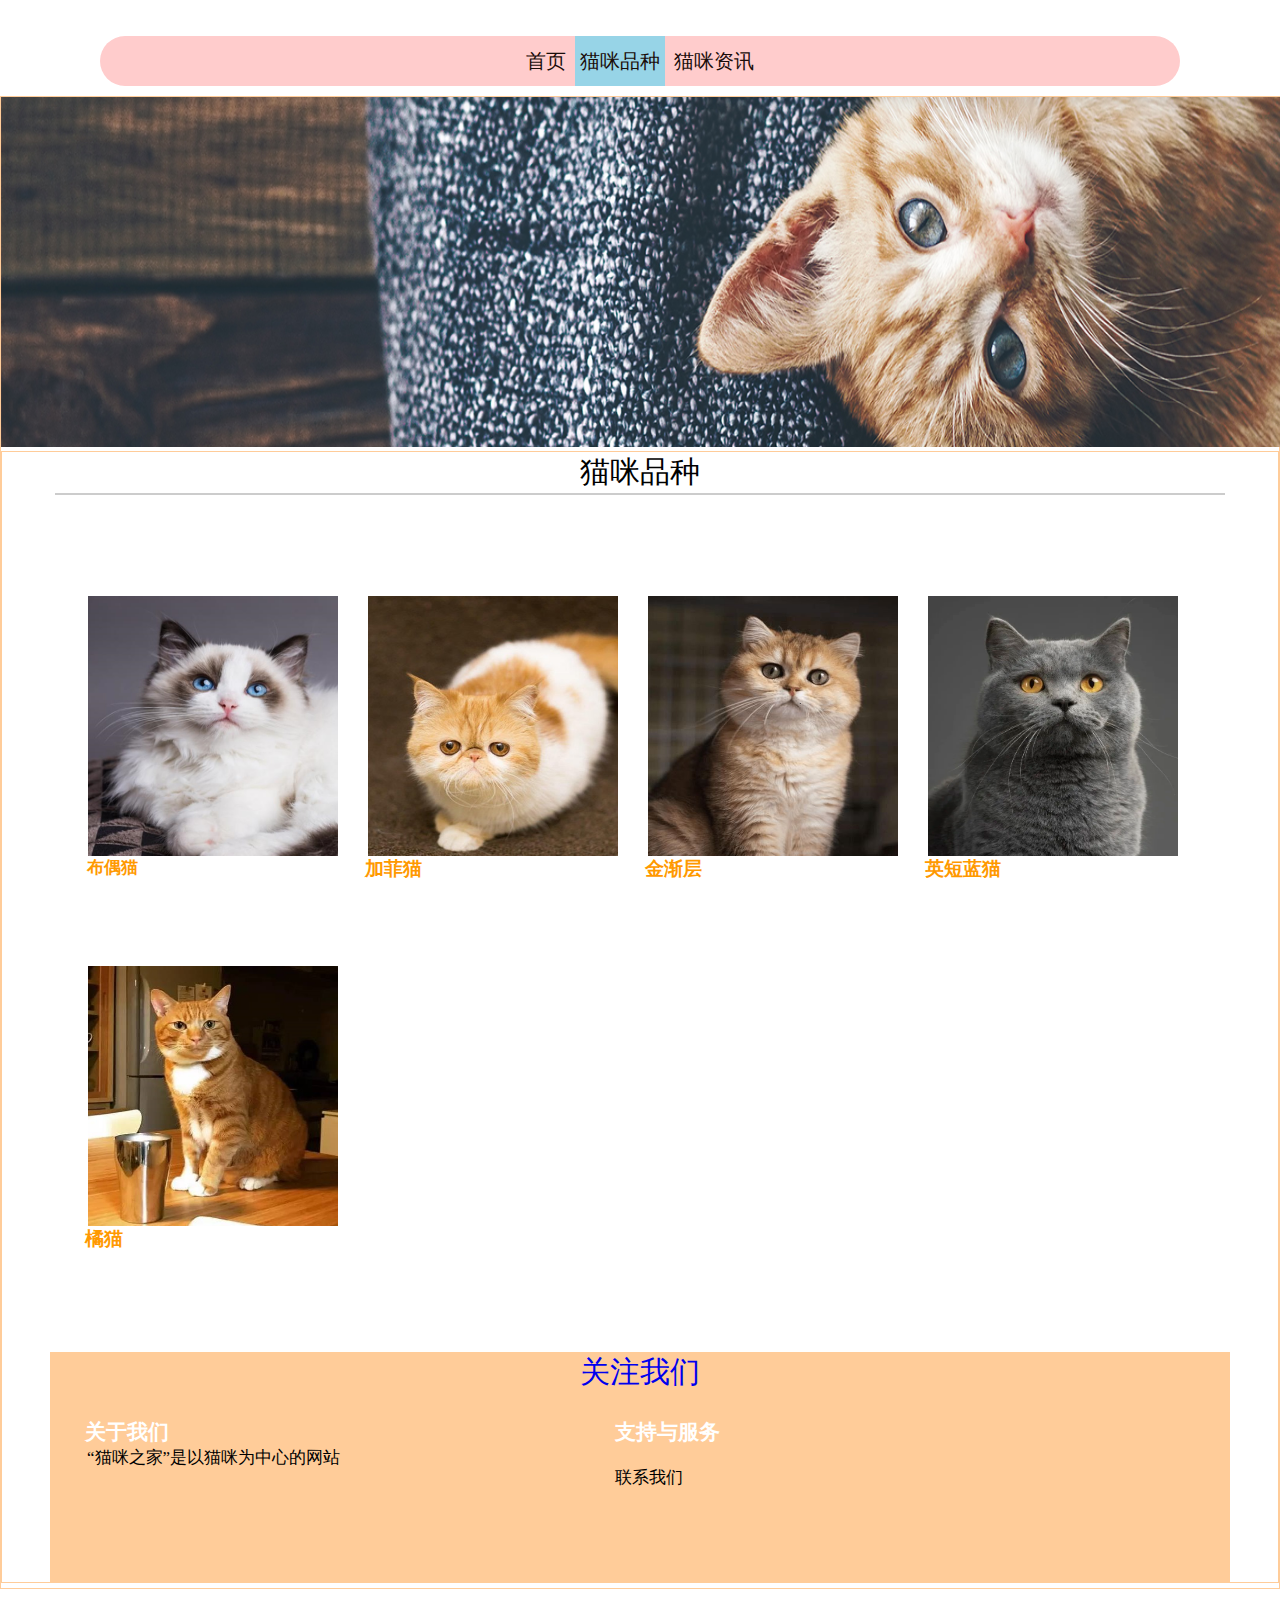
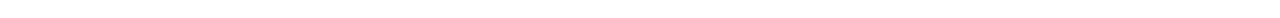
<file: catstype.html>
<!DOCTYPE html>
<html lang="en">
<head>
	<meta charset="UTF-8">
	<meta name="viewport" content="width=device-width, initial-scale=1.0">
	<title>猫咪类型</title>
	<link rel="stylesheet" href="style02.css">

</head>
<body>
	<br>
	<br>

 	<div class="menu">
 	<ul class="menubar" style="text-align: center;">
			<li ><a href="index.html">首页</a></li>
			<li class="menu-value"><a href="catstype.html">猫咪品种</a></li>
			<li><a href="catnews.html">猫咪资讯</a></li>
		</ul>
 	</div>
 	<div class="hr">


	<div align="center">

			<img src="img/fengmian/pinzhong.jpg" class="xiaofengmian">
			
	</div>

<div>

 	<div class="hr">

 		<div style="width: 1170px; height: 900px; margin: 0 auto;" >
 			<div class="title"><h3 style="font:30px black">猫咪品种</h3></div>
		<br>
 			<div class="pic"><a href="cat1.html" target="_blank">
				<div style="margin-left:2.5px;"><img src="img/type/buou.jpg"></div>
				<div class="text">
				<p style="color: #FF9900;font-weight:bold;">布偶猫</p>
				</div>	</a>
			</div>

			<div class="pic"><a href="cat2.html" target="_blank">
				<div style="margin-left:2.5px;"><img src="img/type/jiafei.jpg"></div>
				<div class="text">
				<h3 style="color: #FF9900;font:bold;">加菲猫</h3>
				</div></a>
			</div>

			<div class="pic"><a href="cat3.html" target="_blank">
				<div style="margin-left:2.5px;"><img src="img/type/jjc.jpg"></div>
				<div class="text">
				<h3 style="color: #FF9900;font:bold;">金渐层</h3>
				</div>	</a>
			</div>

			<div class="pic"><a href="cat4.html" target="_blank">
				<div style="margin-left:2.5px;"><img src="img/type/ydl.jpg"></div>
				<div class="text">
				<h3 style="color: #FF9900;font:bold;">英短蓝猫</h3>
				</div>	</a>
			</div>
			<div class="pic"><a href="cat5.html" target="_blank">
				<div style="margin-left:2.5px;"><img src="img/type/jumao.jpg"></div>
				<div class="text">
				<h3 style="color: #FF9900;font:bold;">橘猫</h3>
				</div></a>	
			</div>
		

 		</div>







		 <div id="footer">
			<div class="title1"><h3 style="font:30px black"><a href="#" onclick="javascript:window.external.addFavorite('http://www.songhekai.site','猫咪之家')" title="收藏本站到收藏夹">关注我们</a></h3></div>
			<div style="width:1170px;height: 200px;margin: 0 auto;">
					<div class="footer_text" >	
						<h2>关于我们</h2>
						<p style="font-size: 17px;">“猫咪之家”是以猫咪为中心的网站</p>
					</div>	

					<div class="footer_text">
				        <h2>支持与服务</h2>	
						<ul style="font-size:17px;color:rgb(0, 0, 0);margin-top: 20px;">
						<li><a href="mailto:1980610970@qq.com">联系我们</a></li> 
						
						</ul>
					</div>


			</div>
		</div>

</body>
</html>
</file>
<file: style.css>
*{
	padding:0;
	margin:0;
}

   .back1{
	background-color: #F9F2EC;
	width: 100%;
	height: 670px;
}

   p{
    	font:微软雅黑;
    	font-size: 17px;
    	color:black;
    	text-align: justify;
    	padding-left: 2px;
    	text-decoration: none;
    }

/*menu*/
 .menu
	{
	
		text-align: center;
		padding: 0;
		height: 60px;
		padding:0px 100px 0 100px;
		margin:0 auto;
		text-align: center;	
	}

	.menubar
	{
		margin: 0 auto;
		list-style-type: none;
		width: 100%;
		background-color: #ffcccc;
		border-radius: 25px;
		text-align: center;
		line-height: 100%;
	}
 
	.menubar li
	{
		padding:0px 5px;
		display:inline-block;
		cursor: pointer;
		line-height: 50px;	
	}
	.menubar li:hover
	{
	background-color:#97D4E7;
	}

	.menubar li.menu-value
	{
		background-color:#97D4E7;	
	}
 
	.menubar a
	{
		display: block;
		height: 50px;
		font: "微软雅黑" ;
		font-size: 20px;
		text-align: center;
		text-decoration: none;
		color: #1a0d0a;
	}

    .hr{
    	border:1px solid #ffcc99;
    	width:1170;
    	margin-bottom: 5px;
    }
  
 
    .miao1{

        overflow: hidden;
    	float:left;
    }

    .miao2{
    	text-align: center;
    	width: 700px;
    	height:auto;
    	float:right;
    }

   
    .subcon .subtext a{
    	text-decoration: none;
    }


    .subcon .subtext a:link{
    	color: rgb(128,128,128);
    }

    .subcon .subtext a:visited{
    	color: rgb(66,66,66);
    }

   .subcon .subtext  a:hover{
    	color: #ff6666;
    	font-size: 110%;
    }


	.page0{
		
		background-color: #F9F2EC;
		width:1170px;
    	height:600px;
        margin: 0 auto;
        line-height: 500px;
        position:relative;
        margin-bottom: 10px;
	}

	.page{
		padding-top: 5px;
		width:1170px;
		height:650px;
		margin:0 auto;
		background-color: white;

	}


	.subcon{
		width:1100px;
		height:320px;
		clear:both;
		margin-top: 1px;
    margin-left: 10px;
	}
	.subcon img{
		width:400px;
		height:250px;
		float:left;
		margin-bottom: 5px;
		margin-left: 20px;
		border:1px solid #000;
		box-shadow: 5px 5px 3px #ccc;
	}
	.subcon .subtext{
		width:650px;
		height:250px;
		float:right;
		font:17px black;
 /*  border-bottom: 2px solid pink;*/

  }
  .subcon .subtext li{
    text-decoration: none;
  }
	.subcon .subtext .h2{
		color:#ffcc33;
	}

	#scontent{
		width: 1100px;
		height:500px;
		margin: 0 auto;
		margin-top:10px;
		border:1px solid #FFCC99;
		/*border-radius: 25px;*/
		box-shadow: 10px 10px 5px #888;
	}

	#left{
		height:500px;
		width:400px;
		margin:0 auto;
		float:right;
		background-color: #ffffcc;
	}

	#text1{
		width:300px;
		height:300px;
		margin-left:50px;
		margin-top: 100px;
	}
	#text1 .p{
		font:30px;
	}

	.right{
		width:220px;
		height:400px;
		margin-top: 50px;
		margin-right:10px;
		/*float:left;*/
		/*position: relative;*/
	}


	.right img{
		width:220px;
		height:350px;
		margin-left: 5px;
	}

	.right .text2{
		width:100px;
		height:100px;
		position: absolute;
		bottom: 0;
		z-index: 2;
	}

  img{
	transform: scale(1);
	transition: transform 1s ease 0s;
	background-position: center;
    }
   
    .fengmian{
        width:1170px;
    	height:600px;
        margin: 0 auto;
        line-height: 500px;
        margin-bottom: 5px;
        background-color: #F9F2EC;
    }

    #lore{
    	width: 100%;
    	height:100px;
    	position:absolute;
    	bottom: 0;
    	left: 500px;;
    	top: 100px;	;
    	text-shadow: 0 0 5px #ccc;
    }	

    img:hover{
    	transform:scale(1.02,1.02);
    	opacity:0.77; 	
    }

    .page2_pic{
    	width: 270px;
    	height:500px;
    	margin: 0 auto;
    	margin-left: 20px;
    	position: relative;
    	float:left;
    }
    .page2_pic img{
    	width:250px;
    	height:400px;
    }

    .text{
    	position: relative;
    	bottom: 0;
    	font:30px;
    	margin-top: 8px;
    }

  .title{
  	margin-top: 0;
  	margin-bottom: 5px;
  	clear: both;
  	text-align: center;
  }


  .title a{
  	 text-decoration: none;
  	 border-bottom:2px solid #ffcc99;
  }


   .shift a{
   	height:30px;
   	width:100px;
   	color:white;
   	text-decoration: none;
   	border:1px solid;
   	background-color: #ff9966;
   	border-radius: 7px;
   	transition: all 1s linear;
   	margin-left: 50px;
   }

   .shift a:hover{
   	color: white;
   	background-color: #45B823;
   	transform: scale(1.5);
   }


    #footer{
  	margin-top: 0px;
  	margin: 0 auto;
  	clear: both;
  	width:1180px;
  	height:230px;
  	background-color:#ffcc99;
  	color: white;
  	font-size: 14px;
  }

   .footer_text{
   	width:500px;
   	height:200px;
   	float:left;
   	margin-top: 20px;
   	margin-left:30px;
   }

   .footer_text ul{
   	 list-style-type: none;
   }
 
 .footer_text a{
 	text-decoration: none;
 	color: black;
 }
 .pic{
 	width:300px;
 	height:300px;
 	margin: 0 auto;
    margin-left: 70px;
    margin-top: 70px;
    position: relative;
    float:left;

 }

  .pic img{
  	width:300px;
  	height:300px;
  	float: left;
  }
  .xiaofengmian{
  	    width:1600px;
    	height:300px;
        margin: 0 auto;
        line-height: 300px;
        background-color: #F9F2EC;
  }
</file>
<file: lunbo.css>
.box {
            width: 600px;
            height: 400px;
            border: 1px solid #ccc;
            margin-left:30px;
            padding: 5px;
 
        }
        .inner{
            width: 600px;
            height: 400px;
            position: relative;
            overflow: hidden;
        }
        .inner img{
            width: 620px;
            height: 450px;
            vertical-align: top
            margin-left:10px;
        }
       .inner  ul {
            width: 1000%;
            position: absolute;
            list-style: none;
            left:0;
            top: 0;
        }
        .inner li{
            float: left;
 
        }
 
        .inner ol {
            position: absolute;
            height: 20px;
            right: 20px;
            bottom: 20px;
            text-align: center;
            padding: 5px;
        }
        .inner ol li{
            display: inline-block;
            width: 20px;
            height: 20px;
            line-height: 20px;
            background-color: #fff;
            margin: 5px;
            cursor: pointer;
 
        }
        ol .current{
            background-color: red;
        }


        #arr{
            display: none;
        }
        #arr span{
            width: 40px;
            height: 40px;
            position: absolute;
            left: 5px;
            top: 50%;
            margin-top: -20px;
            background: #fff;
            cursor: pointer;
            line-height: 40px;
            text-align: center;
            font-weight: bold;
            font-family: '黑体';
            font-size: 30px;
            color: #000;
            opacity: 0.5;
            border: 1px solid #fff;
        }
        #arr #right {
            right: 5px;
            left: auto;
        }
</file>
<file: style03.css>
*{
	padding: 0;
	margin: 0;
	width: auto;
}

   p{
    	font:宋体;
    	font-size:17px;
    	color:black;
    	text-align: justify;
    	padding-left: 2px;
    	text-decoration: none;
    	line-height: 25px;
    	text-indent: 2em;
    }

/*menu*/
 .menu
	{
	
		text-align: center;
		padding: 0;
		height: 60px;
		padding:0px 100px 0 100px;
		margin:0 auto;
		text-align: center;	
	}

	.menubar
	{
		margin: 0 auto;
		list-style-type: none;
		width: 100%;
		background-color: #ffcccc;
		border-radius: 25px;
		text-align: center;
		line-height: 100%;
	}
 
	.menubar li
	{
		padding:0px 5px;
		display:inline-block;
		cursor: pointer;
		line-height: 50px;	
	}
	.menubar li:hover
	{
	background-color:#97D4E7;
	}

	.menubar li.menu-value
	{
		background-color:#97D4E7;	
	}
 
	.menubar a
	{
		display: block;
		height: 50px;
		font: "微软雅黑" ;
		font-size: 20px;
		text-align: center;
		text-decoration: none;
		color: #1a0d0a;
	}

    .hr{
    	border:1px solid #ffcc99;
    	width:1170;
    	margin-bottom: 5px;
    	margin-top: 5px;
    	clear:both;
    }

    .up{
    	width:1100px;
    	height:400px;

    	float:left;
    }
    .left{
	width: 333px;
	height: 400px;
	position: relative;
	margin-left: 30px;
	float: left;
	margin-right: 10px;
	overflow: hidden;
    }

    .left img{
	width: 333px;
	height: 400px;
    }


    .right{
    	float:left;
    	width: 700px;
    	height:400px;
    }

    .right .geshi{
    	width:700px;
    	height:40px;
    	background-color: #ccc;
    	font:20px white;
    	margin-bottom: 20px;
    	margin-left: 20px;

    }

    .right .title{
	margin-top: 0;
	margin-bottom: 5px;
	clear: both;
	text-align: left;
	color: #ffcc99;
	width: 450px;
  }


  .title h1{
  	 margin-left: 10px;
  	 border-bottom:2px solid #ffcc99;
  	 margin-bottom: 10px;
  }

  .right span{
  	font:15px black;
  }

    .right table{
    	box-shadow: 10px 10px 5px #ccc;
    	background-color: pink;
    	width:700px;
    	height:270px;
    	border-radius: 25px 0 ;
    	margin-left: 10px;
    }

    .right table td{
    	font-size: 20px;
    	color: black;
    	text-align: left;

    }


    .down{
    	width:1100px;
    	height:1200px;
    	margin-bottom: 30px;
    }

    .danyuange{
    	width:1100px;
    	height:500px;
    }

    .info{
    	width:1100px;
    	height:500px;
    	border-left: 1px solid #ccc;
    	border-right: 1px solid #ccc;
    	clear:both;
    	margin: 20px 10px 10px 10px;
    }


    #footer{
		margin-top: 0px;
		margin: 0 auto;
		clear: both;
		width:1180px;
		height:230px;
		background-color:#ffcc99;
		color: white;
		font-size: 14px;
	}
  
	 .footer_text{
		 width:500px;
		 height:200px;
		 float:left;
		 margin-top: 20px;
		 margin-left:30px;
	 }

   .footer_text ul{
   	 list-style-type: none;
   }
 
 .footer_text a{
 	text-decoration: none;
 	color: black;
 }
</file>
<file: style02.css>
*{
	padding:0;
	margin:0;
}

   p{
    	font:微软雅黑;
    	font-size: 17px;
    	color:black;
    	text-align: justify;
    	padding-left: 2px;
    	text-decoration: none;
    }

/*menu*/
 .menu
	{
	
		text-align: center;
		padding: 0;
		height: 60px;
		padding:0px 100px 0 100px;
		margin:0 auto;
		text-align: center;	
	}

	.menubar
	{
		margin: 0 auto;
		list-style-type: none;
		width: 100%;
		background-color: #ffcccc;
		border-radius: 25px;
		text-align: center;
		line-height: 100%;
	}
 
	.menubar li
	{
		padding:0px 5px;
		display:inline-block;
		cursor: pointer;
		line-height: 50px;	
	}
	.menubar li:hover
	{
	background-color:#97D4E7;
	}

	.menubar li.menu-value
	{
		background-color:#97D4E7;	
	}
 
	.menubar a
	{
		display: block;
		height: 50px;
		font: "微软雅黑" ;
		font-size: 20px;
		text-align: center;
		text-decoration: none;
		color: #1a0d0a;
	}

    .hr{
    	border:1px solid #ffcc99;
    	width:1170;
    	margin-bottom: 5px;
    }
  
   .title{
  	margin-top: 0;
  	margin-bottom: 5px;
  	clear: both;
  	text-align: center;
  	border-bottom: 2px solid #ccc;
  }
  .title1{
  	margin-top: 0;
  	margin-bottom: 5px;
  	clear: both;
  	text-align: center;
  }


  .title a{
  	 text-decoration: none;
  	 border-bottom:2px solid #ffcc99;
  }
  .title1 a{
    text-decoration: none;
    border-bottom:2px solid #ffcc99;
 }

 .pic{
	width: 250px;
	height: 300px;
	margin: 0 auto;
	margin-left: 30px;
	margin-top: 70px;
	position: relative;
	float: left;

 }

 .pic a{
 	text-decoration:none;

 }

    .pic:hover{
    	background-color: blue;
    }

  .pic img{
  	width:250px;
  	height:260px;
  	float: left;
/*    border:1px solid #ccc;*/
  }

   .text{
    	position: relative;
    	bottom: 0;
    	font:25px;
    	margin-top: 8px;
    }


    #footer{
      margin-top: 0px;
      margin: 0 auto;
      clear: both;
      width:1180px;
      height:230px;
      background-color:#ffcc99;
      color: white;
      font-size: 14px;
    }

    .footer_text{
      width:500px;
      height:200px;
      float:left;
      margin-top: 20px;
      margin-left:30px;
    }

   .footer_text ul{
   	 list-style-type: none;
   }
 
 .footer_text a{
 	text-decoration: none;
 	color: black;
 }
 
 .xiaofengmian{
  	    width:1600px;
    	  height:350px;
        margin: 0 auto;
        line-height: 300px;
        background-color: #F9F2EC;
  }


   .m{
    width:1170px;
    height:1500px;
   /*background-color:pink;*/
     margin: 0 auto;
     margin-top: 5px;
     background-color: #99ccff;

   }

  .dd{
    width:1170px;
    height:400px;
    background-color: white;
    margin:0 auto;
   /* border-bottom: 1px solid #336699;*/
    border-top: 1px solid #336699;
  }

  .name{
    margin-top: 10px;
    margin-left: 10px;
    width:100px;
    height:50px;
    /*background-color: #ccc;*/
    border-bottom: 2px solid #0099cc;
    text-align: center;
    line-height: 50px;
  }

  .photo{
    margin-top: 20px;
    margin: 0 auto;
    margin-left: 30px;
    float:left;
  /*  box-shadow: 10px 10px 5px #ccc;*/
  }

  .photo img{
      margin-top: 10px;
      width:250px;
      height: 300px;
  }


  .intro{
    margin-top: 10px;
    width:800px;
    height:200px;
    border-left:7px solid #66cccc;
    float:right;
    margin-right: 10px;
  }

  .yuan{
    width:300px;
    height:300px;
    float:left;
  }

  .yuan img{
    width:270px;
    height:270px;
    border-radius: 200px;
    margin-top: 50px;
    float:left;
    margin-left: 40px;
  }

  #buy{
    width:1170px;
    height:500px;
    /*background-color: pink;*/
    margin-bottom: 100px;
  }

  .pic22{
    width:1170px;
    height:240px;
    float:left;
    margin: 10px 10px 10px 10px;
  }
</file>
